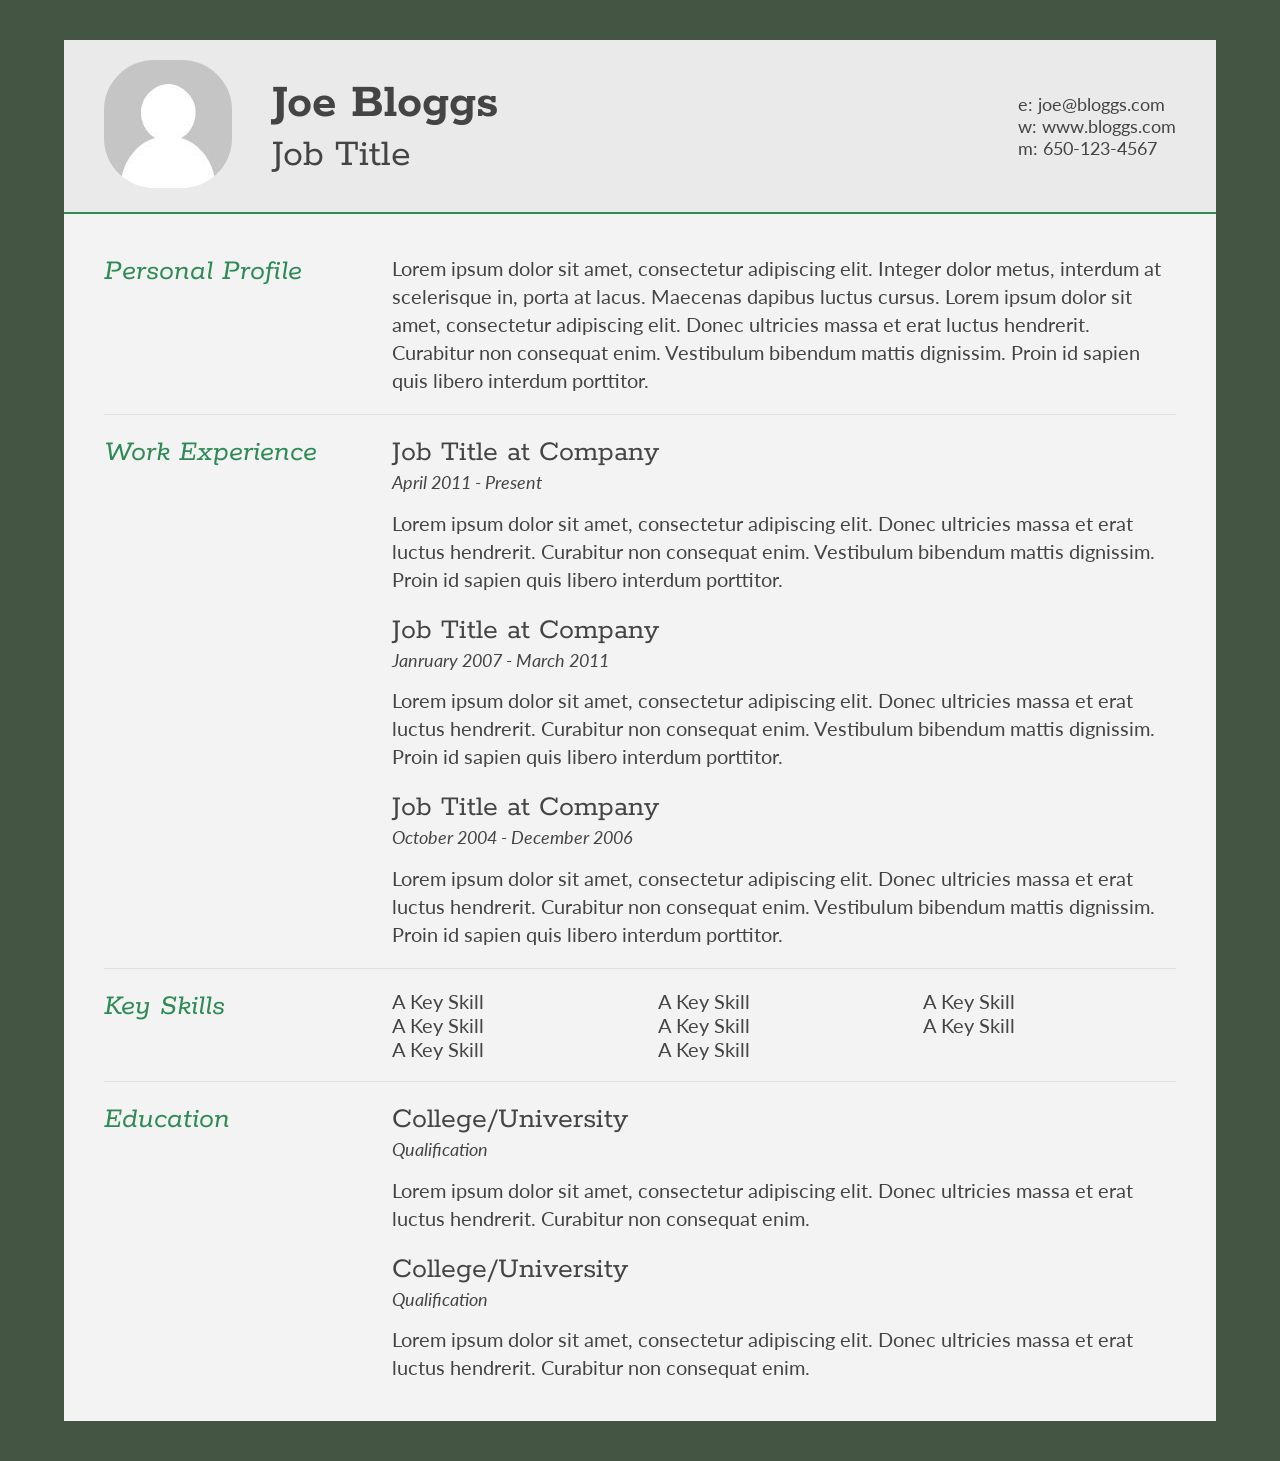
<file: templates/one-page-cv/index.html>
<!DOCTYPE html>
<html lang="en">

<head>
  <meta charset="utf-8" />

  <title>Joe Bloggs - Curriculum Vitae</title>
  <meta name="description" content="The Curriculum Vitae of Joe Bloggs." />

  <meta name="viewport" content="width=device-width" />

  <link rel="preconnect" href="https://fonts.googleapis.com">
  <link rel="preconnect" href="https://fonts.gstatic.com" crossorigin>
  <link rel="stylesheet"
    href="https://fonts.googleapis.com/css2?family=Lato:wght@300;400&family=Rokkitt:wght@400;700&display=swap">

  <link rel="stylesheet" type="text/css" href="reset.css" />
  <link rel="stylesheet" type="text/css" href="style.css" />
</head>

<body>
  <header>
    <div class="headshot">
      <img src="headshot.jpg" alt="Joe Bloggs" />
    </div>

    <div class="name">
      <h1>Joe Bloggs</h1>
      <h2>Job Title</h2>
    </div>

    <div class="contact-details">
      <ul>
        <li>e: <a href="mailto:joe@bloggs.com">joe@bloggs.com</a></li>
        <li>w: <a href="http://www.bloggs.com/">www.bloggs.com</a></li>
        <li>m: 650-123-4567</li>
      </ul>
    </div>
  </header>

  <main>
    <section>
      <div class="section-title">
        <h2>Personal Profile</h2>
      </div>

      <div class="section-content">
        <p>
          Lorem ipsum dolor sit amet, consectetur adipiscing elit. Integer
          dolor metus, interdum at scelerisque in, porta at lacus.
          Maecenas dapibus luctus cursus. Lorem ipsum dolor sit amet,
          consectetur adipiscing elit. Donec ultricies massa et erat
          luctus hendrerit. Curabitur non consequat enim. Vestibulum
          bibendum mattis dignissim. Proin id sapien quis libero interdum
          porttitor.
        </p>
      </div>

    </section>

    <section>
      <div class="section-title">
        <h2>Work Experience</h2>
      </div>

      <div class="section-content">

        <h3>Job Title at Company</h3>
        <p class="section-subheading">April 2011 - Present</p>
        <p>
          Lorem ipsum dolor sit amet, consectetur adipiscing elit. Donec
          ultricies massa et erat luctus hendrerit. Curabitur non
          consequat enim. Vestibulum bibendum mattis dignissim. Proin id
          sapien quis libero interdum porttitor.
        </p>

        <h3>Job Title at Company</h3>
        <p class="section-subheading">Janruary 2007 - March 2011</p>
        <p>
          Lorem ipsum dolor sit amet, consectetur adipiscing elit. Donec
          ultricies massa et erat luctus hendrerit. Curabitur non
          consequat enim. Vestibulum bibendum mattis dignissim. Proin id
          sapien quis libero interdum porttitor.
        </p>

        <h3>Job Title at Company</h3>
        <p class="section-subheading">October 2004 - December 2006</p>
        <p>
          Lorem ipsum dolor sit amet, consectetur adipiscing elit. Donec
          ultricies massa et erat luctus hendrerit. Curabitur non
          consequat enim. Vestibulum bibendum mattis dignissim. Proin id
          sapien quis libero interdum porttitor.
        </p>

      </div>
    </section>

    <section>
      <div class="section-title">
        <h2>Key Skills</h2>
      </div>

      <div class="section-content">
        <ul class="skills">
          <li>A Key Skill</li>
          <li>A Key Skill</li>
          <li>A Key Skill</li>
          <li>A Key Skill</li>
          <li>A Key Skill</li>
          <li>A Key Skill</li>
          <li>A Key Skill</li>
          <li>A Key Skill</li>
        </ul>
      </div>
    </section>

    <section>
      <div class="section-title">
        <h2>Education</h2>
      </div>

      <div class="section-content">

        <h3>College/University</h3>
        <p class="section-subheading">Qualification</p>
        <p>
          Lorem ipsum dolor sit amet, consectetur adipiscing elit. Donec
          ultricies massa et erat luctus hendrerit. Curabitur non
          consequat enim.
        </p>

        <h3>College/University</h3>
        <p class="section-subheading">Qualification</p>
        <p>
          Lorem ipsum dolor sit amet, consectetur adipiscing elit. Donec
          ultricies massa et erat luctus hendrerit. Curabitur non
          consequat enim.
        </p>

      </div>
    </section>
  </main>
</body>

</html>
</file>
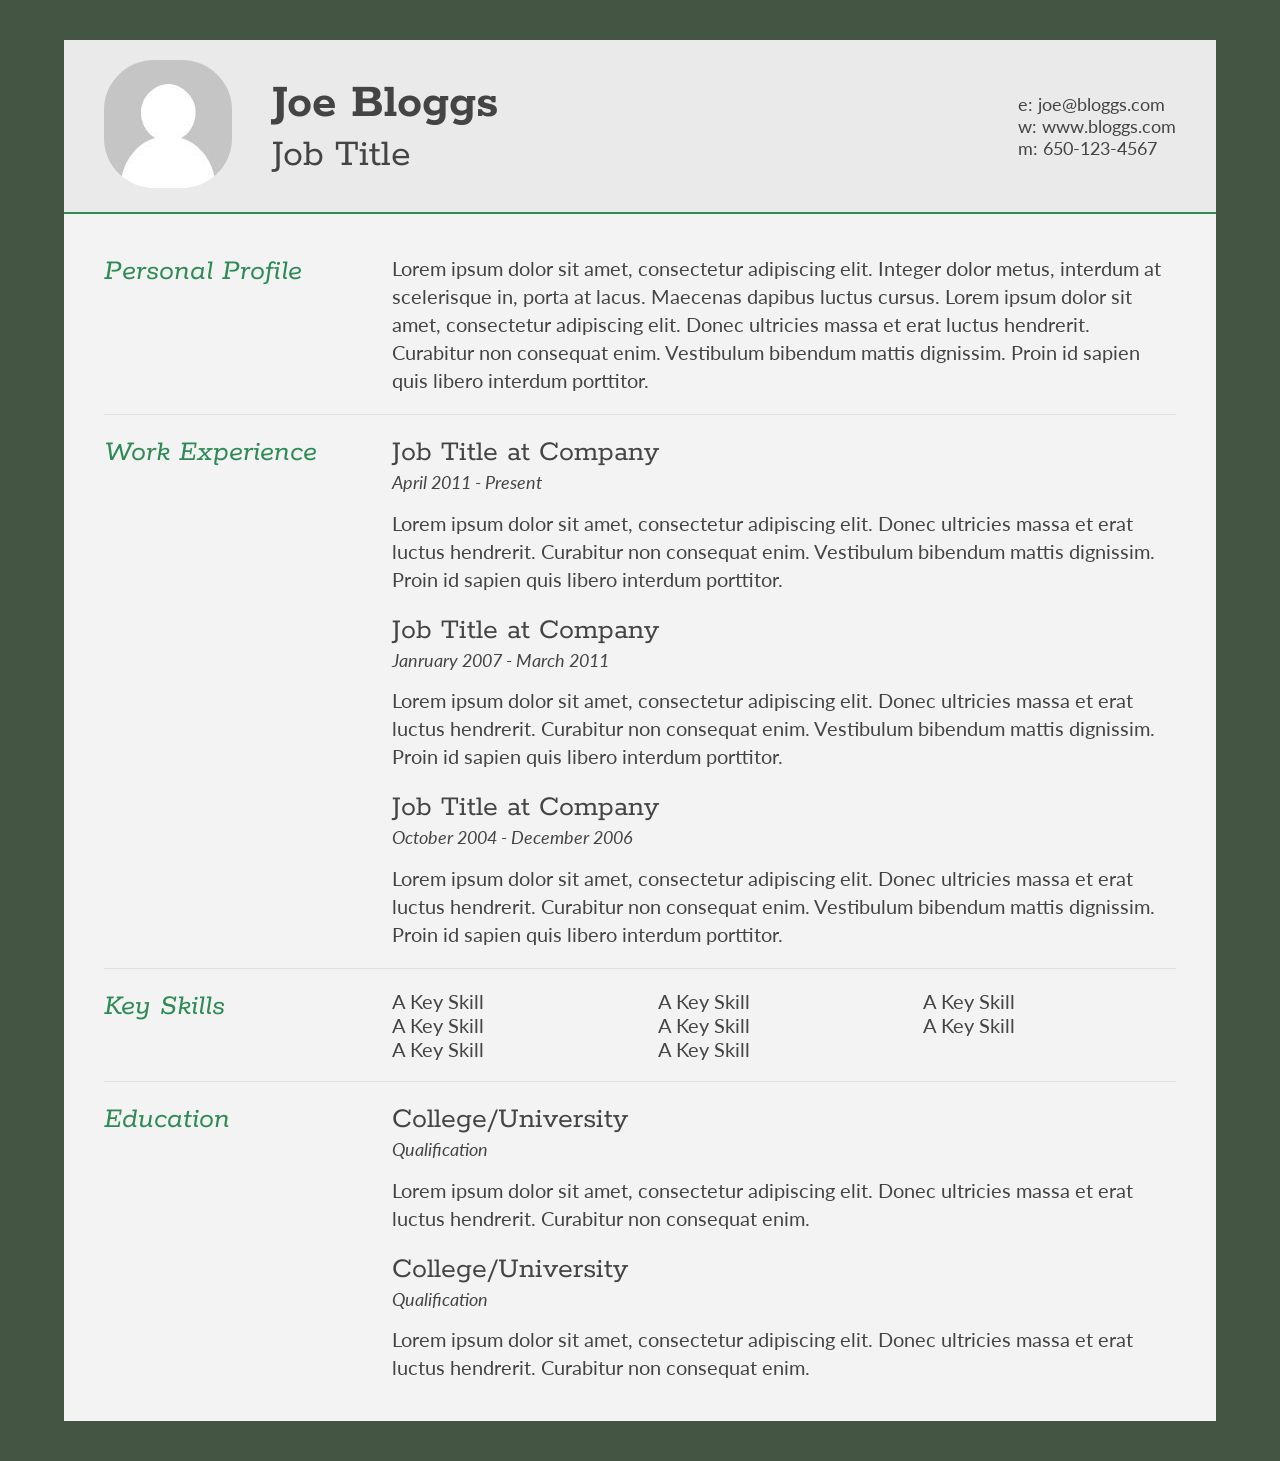
<file: templates/one-page-resume/index.html>
<!DOCTYPE html>
<html lang="en">

<head>
  <meta charset="utf-8" />

  <title>Joe Bloggs - Résumé</title>
  <meta name="description" content="Résumé for Joe Bloggs." />

  <meta name="viewport" content="width=device-width" />

  <link rel="preconnect" href="https://fonts.googleapis.com">
  <link rel="preconnect" href="https://fonts.gstatic.com" crossorigin>
  <link rel="stylesheet"
    href="https://fonts.googleapis.com/css2?family=Lato:wght@300;400&family=Rokkitt:wght@400;700&display=swap">

  <link rel="stylesheet" type="text/css" href="reset.css" />
  <link rel="stylesheet" type="text/css" href="style.css" />
</head>

<body>
  <header>
    <div class="headshot">
      <img src="headshot.jpg" alt="Joe Bloggs" />
    </div>

    <div class="name">
      <h1>Joe Bloggs</h1>
      <h2>Job Title</h2>
    </div>

    <div class="contact-details">
      <ul>
        <li>e: <a href="mailto:joe@bloggs.com">joe@bloggs.com</a></li>
        <li>w: <a href="http://www.bloggs.com/">www.bloggs.com</a></li>
        <li>m: 650-123-4567</li>
      </ul>
    </div>
  </header>

  <main>
    <section>
      <div class="section-title">
        <h2>Personal Profile</h2>
      </div>

      <div class="section-content">
        <p>
          Lorem ipsum dolor sit amet, consectetur adipiscing elit. Integer
          dolor metus, interdum at scelerisque in, porta at lacus.
          Maecenas dapibus luctus cursus. Lorem ipsum dolor sit amet,
          consectetur adipiscing elit. Donec ultricies massa et erat
          luctus hendrerit. Curabitur non consequat enim. Vestibulum
          bibendum mattis dignissim. Proin id sapien quis libero interdum
          porttitor.
        </p>
      </div>

    </section>

    <section>
      <div class="section-title">
        <h2>Work Experience</h2>
      </div>

      <div class="section-content">

        <h3>Job Title at Company</h3>
        <p class="section-subheading">April 2011 - Present</p>
        <p>
          Lorem ipsum dolor sit amet, consectetur adipiscing elit. Donec
          ultricies massa et erat luctus hendrerit. Curabitur non
          consequat enim. Vestibulum bibendum mattis dignissim. Proin id
          sapien quis libero interdum porttitor.
        </p>

        <h3>Job Title at Company</h3>
        <p class="section-subheading">Janruary 2007 - March 2011</p>
        <p>
          Lorem ipsum dolor sit amet, consectetur adipiscing elit. Donec
          ultricies massa et erat luctus hendrerit. Curabitur non
          consequat enim. Vestibulum bibendum mattis dignissim. Proin id
          sapien quis libero interdum porttitor.
        </p>

        <h3>Job Title at Company</h3>
        <p class="section-subheading">October 2004 - December 2006</p>
        <p>
          Lorem ipsum dolor sit amet, consectetur adipiscing elit. Donec
          ultricies massa et erat luctus hendrerit. Curabitur non
          consequat enim. Vestibulum bibendum mattis dignissim. Proin id
          sapien quis libero interdum porttitor.
        </p>

      </div>
    </section>

    <section>
      <div class="section-title">
        <h2>Key Skills</h2>
      </div>

      <div class="section-content">
        <ul class="skills">
          <li>A Key Skill</li>
          <li>A Key Skill</li>
          <li>A Key Skill</li>
          <li>A Key Skill</li>
          <li>A Key Skill</li>
          <li>A Key Skill</li>
          <li>A Key Skill</li>
          <li>A Key Skill</li>
        </ul>
      </div>
    </section>

    <section>
      <div class="section-title">
        <h2>Education</h2>
      </div>

      <div class="section-content">

        <h3>College/University</h3>
        <p class="section-subheading">Qualification</p>
        <p>
          Lorem ipsum dolor sit amet, consectetur adipiscing elit. Donec
          ultricies massa et erat luctus hendrerit. Curabitur non
          consequat enim.
        </p>

        <h3>College/University</h3>
        <p class="section-subheading">Qualification</p>
        <p>
          Lorem ipsum dolor sit amet, consectetur adipiscing elit. Donec
          ultricies massa et erat luctus hendrerit. Curabitur non
          consequat enim.
        </p>

      </div>
    </section>
  </main>
</body>

</html>
</file>
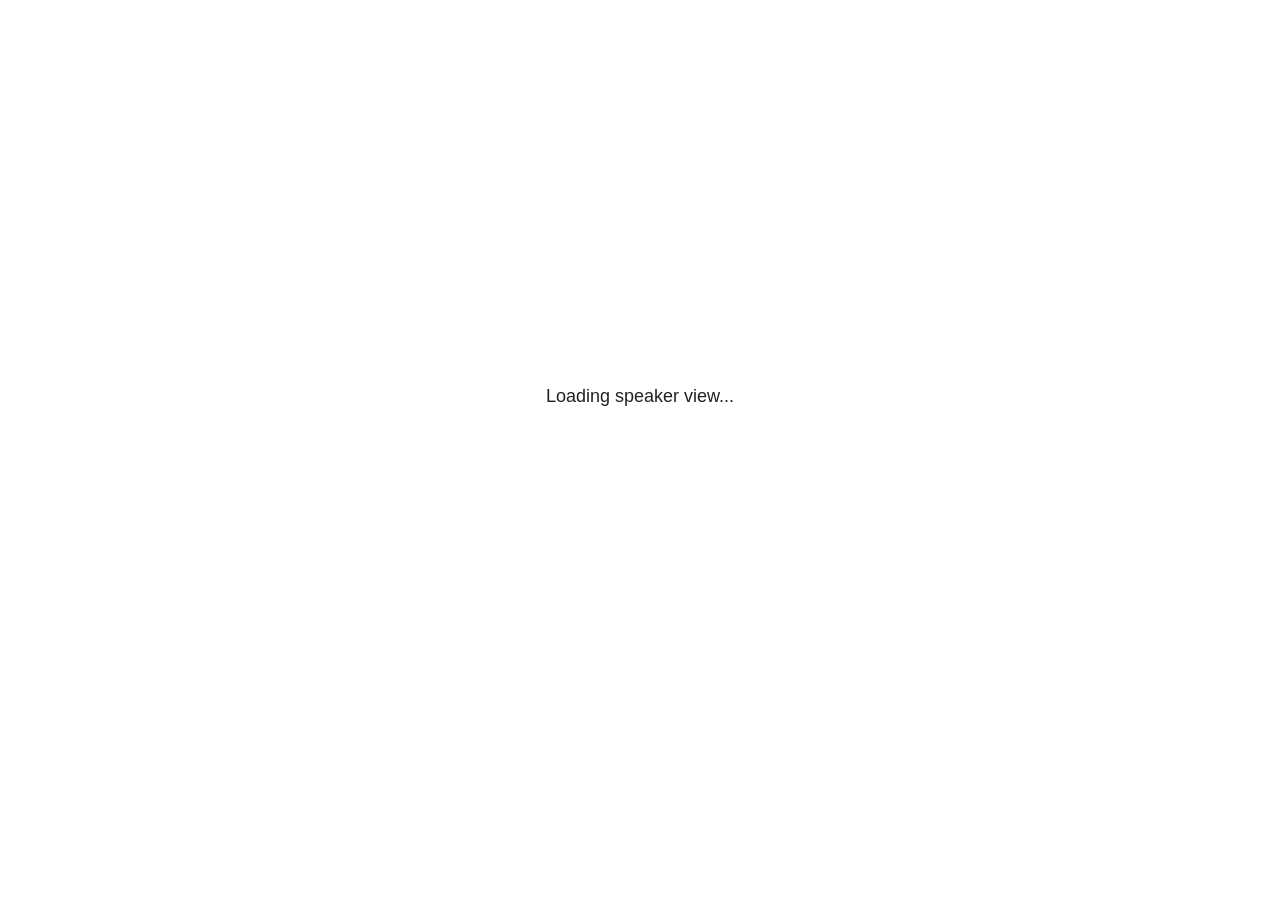
<file: plugin/notes/speaker-view.html>
<html lang="en">
	<head>
		<meta charset="utf-8">

		<title>reveal.js - Speaker View</title>

		<style>
			body {
				font-family: Helvetica;
				font-size: 18px;
			}

			#current-slide,
			#upcoming-slide,
			#speaker-controls {
				padding: 6px;
				box-sizing: border-box;
				-moz-box-sizing: border-box;
			}

			#current-slide iframe,
			#upcoming-slide iframe {
				width: 100%;
				height: 100%;
				border: 1px solid #ddd;
			}

			#current-slide .label,
			#upcoming-slide .label {
				position: absolute;
				top: 10px;
				left: 10px;
				z-index: 2;
			}

			#connection-status {
				position: absolute;
				top: 0;
				left: 0;
				width: 100%;
				height: 100%;
				z-index: 20;
				padding: 30% 20% 20% 20%;
				font-size: 18px;
				color: #222;
				background: #fff;
				text-align: center;
				box-sizing: border-box;
				line-height: 1.4;
			}

			.overlay-element {
				height: 34px;
				line-height: 34px;
				padding: 0 10px;
				text-shadow: none;
				background: rgba( 220, 220, 220, 0.8 );
				color: #222;
				font-size: 14px;
			}

			.overlay-element.interactive:hover {
				background: rgba( 220, 220, 220, 1 );
			}

			#current-slide {
				position: absolute;
				width: 60%;
				height: 100%;
				top: 0;
				left: 0;
				padding-right: 0;
			}

			#upcoming-slide {
				position: absolute;
				width: 40%;
				height: 40%;
				right: 0;
				top: 0;
			}

			/* Speaker controls */
			#speaker-controls {
				position: absolute;
				top: 40%;
				right: 0;
				width: 40%;
				height: 60%;
				overflow: auto;
				font-size: 18px;
			}

				.speaker-controls-time.hidden,
				.speaker-controls-notes.hidden {
					display: none;
				}

				.speaker-controls-time .label,
				.speaker-controls-pace .label,
				.speaker-controls-notes .label {
					text-transform: uppercase;
					font-weight: normal;
					font-size: 0.66em;
					color: #666;
					margin: 0;
				}

				.speaker-controls-time, .speaker-controls-pace {
					border-bottom: 1px solid rgba( 200, 200, 200, 0.5 );
					margin-bottom: 10px;
					padding: 10px 16px;
					padding-bottom: 20px;
					cursor: pointer;
				}

				.speaker-controls-time .reset-button {
					opacity: 0;
					float: right;
					color: #666;
					text-decoration: none;
				}
				.speaker-controls-time:hover .reset-button {
					opacity: 1;
				}

				.speaker-controls-time .timer,
				.speaker-controls-time .clock {
					width: 50%;
				}

				.speaker-controls-time .timer,
				.speaker-controls-time .clock,
				.speaker-controls-time .pacing .hours-value,
				.speaker-controls-time .pacing .minutes-value,
				.speaker-controls-time .pacing .seconds-value {
					font-size: 1.9em;
				}

				.speaker-controls-time .timer {
					float: left;
				}

				.speaker-controls-time .clock {
					float: right;
					text-align: right;
				}

				.speaker-controls-time span.mute {
					opacity: 0.3;
				}

				.speaker-controls-time .pacing-title {
					margin-top: 5px;
				}

				.speaker-controls-time .pacing.ahead {
					color: blue;
				}

				.speaker-controls-time .pacing.on-track {
					color: green;
				}

				.speaker-controls-time .pacing.behind {
					color: red;
				}

				.speaker-controls-notes {
					padding: 10px 16px;
				}

				.speaker-controls-notes .value {
					margin-top: 5px;
					line-height: 1.4;
					font-size: 1.2em;
				}

			/* Layout selector */
			#speaker-layout {
				position: absolute;
				top: 10px;
				right: 10px;
				color: #222;
				z-index: 10;
			}
				#speaker-layout select {
					position: absolute;
					width: 100%;
					height: 100%;
					top: 0;
					left: 0;
					border: 0;
					box-shadow: 0;
					cursor: pointer;
					opacity: 0;

					font-size: 1em;
					background-color: transparent;

					-moz-appearance: none;
					-webkit-appearance: none;
					-webkit-tap-highlight-color: rgba(0, 0, 0, 0);
				}

				#speaker-layout select:focus {
					outline: none;
					box-shadow: none;
				}

			.clear {
				clear: both;
			}

			/* Speaker layout: Wide */
			body[data-speaker-layout="wide"] #current-slide,
			body[data-speaker-layout="wide"] #upcoming-slide {
				width: 50%;
				height: 45%;
				padding: 6px;
			}

			body[data-speaker-layout="wide"] #current-slide {
				top: 0;
				left: 0;
			}

			body[data-speaker-layout="wide"] #upcoming-slide {
				top: 0;
				left: 50%;
			}

			body[data-speaker-layout="wide"] #speaker-controls {
				top: 45%;
				left: 0;
				width: 100%;
				height: 50%;
				font-size: 1.25em;
			}

			/* Speaker layout: Tall */
			body[data-speaker-layout="tall"] #current-slide,
			body[data-speaker-layout="tall"] #upcoming-slide {
				width: 45%;
				height: 50%;
				padding: 6px;
			}

			body[data-speaker-layout="tall"] #current-slide {
				top: 0;
				left: 0;
			}

			body[data-speaker-layout="tall"] #upcoming-slide {
				top: 50%;
				left: 0;
			}

			body[data-speaker-layout="tall"] #speaker-controls {
				padding-top: 40px;
				top: 0;
				left: 45%;
				width: 55%;
				height: 100%;
				font-size: 1.25em;
			}

			/* Speaker layout: Notes only */
			body[data-speaker-layout="notes-only"] #current-slide,
			body[data-speaker-layout="notes-only"] #upcoming-slide {
				display: none;
			}

			body[data-speaker-layout="notes-only"] #speaker-controls {
				padding-top: 40px;
				top: 0;
				left: 0;
				width: 100%;
				height: 100%;
				font-size: 1.25em;
			}

			@media screen and (max-width: 1080px) {
				body[data-speaker-layout="default"] #speaker-controls {
					font-size: 16px;
				}
			}

			@media screen and (max-width: 900px) {
				body[data-speaker-layout="default"] #speaker-controls {
					font-size: 14px;
				}
			}

			@media screen and (max-width: 800px) {
				body[data-speaker-layout="default"] #speaker-controls {
					font-size: 12px;
				}
			}

		</style>
	</head>

	<body>

		<div id="connection-status">Loading speaker view...</div>

		<div id="current-slide"></div>
		<div id="upcoming-slide"><span class="overlay-element label">Upcoming</span></div>
		<div id="speaker-controls">
			<div class="speaker-controls-time">
				<h4 class="label">Time <span class="reset-button">Click to Reset</span></h4>
				<div class="clock">
					<span class="clock-value">0:00 AM</span>
				</div>
				<div class="timer">
					<span class="hours-value">00</span><span class="minutes-value">:00</span><span class="seconds-value">:00</span>
				</div>
				<div class="clear"></div>

				<h4 class="label pacing-title" style="display: none">Pacing – Time to finish current slide</h4>
				<div class="pacing" style="display: none">
					<span class="hours-value">00</span><span class="minutes-value">:00</span><span class="seconds-value">:00</span>
				</div>
			</div>

			<div class="speaker-controls-notes hidden">
				<h4 class="label">Notes</h4>
				<div class="value"></div>
			</div>
		</div>
		<div id="speaker-layout" class="overlay-element interactive">
			<span class="speaker-layout-label"></span>
			<select class="speaker-layout-dropdown"></select>
		</div>

		<script>

			(function() {

				var notes,
					notesValue,
					currentState,
					currentSlide,
					upcomingSlide,
					layoutLabel,
					layoutDropdown,
					pendingCalls = {},
					lastRevealApiCallId = 0,
					connected = false;

				var SPEAKER_LAYOUTS = {
					'default': 'Default',
					'wide': 'Wide',
					'tall': 'Tall',
					'notes-only': 'Notes only'
				};

				setupLayout();

				var connectionStatus = document.querySelector( '#connection-status' );
				var connectionTimeout = setTimeout( function() {
					connectionStatus.innerHTML = 'Error connecting to main window.<br>Please try closing and reopening the speaker view.';
				}, 5000 );

				window.addEventListener( 'message', function( event ) {

					clearTimeout( connectionTimeout );
					connectionStatus.style.display = 'none';

					var data = JSON.parse( event.data );

					// The overview mode is only useful to the reveal.js instance
					// where navigation occurs so we don't sync it
					if( data.state ) delete data.state.overview;

					// Messages sent by the notes plugin inside of the main window
					if( data && data.namespace === 'reveal-notes' ) {
						if( data.type === 'connect' ) {
							handleConnectMessage( data );
						}
						else if( data.type === 'state' ) {
							handleStateMessage( data );
						}
						else if( data.type === 'return' ) {
							pendingCalls[data.callId](data.result);
							delete pendingCalls[data.callId];
						}
					}
					// Messages sent by the reveal.js inside of the current slide preview
					else if( data && data.namespace === 'reveal' ) {
						if( /ready/.test( data.eventName ) ) {
							// Send a message back to notify that the handshake is complete
							window.opener.postMessage( JSON.stringify({ namespace: 'reveal-notes', type: 'connected'} ), '*' );
						}
						else if( /slidechanged|fragmentshown|fragmenthidden|paused|resumed/.test( data.eventName ) && currentState !== JSON.stringify( data.state ) ) {

							window.opener.postMessage( JSON.stringify({ method: 'setState', args: [ data.state ]} ), '*' );

						}
					}

				} );

				/**
				 * Asynchronously calls the Reveal.js API of the main frame.
				 */
				function callRevealApi( methodName, methodArguments, callback ) {

					var callId = ++lastRevealApiCallId;
					pendingCalls[callId] = callback;
					window.opener.postMessage( JSON.stringify( {
						namespace: 'reveal-notes',
						type: 'call',
						callId: callId,
						methodName: methodName,
						arguments: methodArguments
					} ), '*' );

				}

				/**
				 * Called when the main window is trying to establish a
				 * connection.
				 */
				function handleConnectMessage( data ) {

					if( connected === false ) {
						connected = true;

						setupIframes( data );
						setupKeyboard();
						setupNotes();
						setupTimer();
					}

				}

				/**
				 * Called when the main window sends an updated state.
				 */
				function handleStateMessage( data ) {

					// Store the most recently set state to avoid circular loops
					// applying the same state
					currentState = JSON.stringify( data.state );

					// No need for updating the notes in case of fragment changes
					if ( data.notes ) {
						notes.classList.remove( 'hidden' );
						notesValue.style.whiteSpace = data.whitespace;
						if( data.markdown ) {
							notesValue.innerHTML = marked( data.notes );
						}
						else {
							notesValue.innerHTML = data.notes;
						}
					}
					else {
						notes.classList.add( 'hidden' );
					}

					// Update the note slides
					currentSlide.contentWindow.postMessage( JSON.stringify({ method: 'setState', args: [ data.state ] }), '*' );
					upcomingSlide.contentWindow.postMessage( JSON.stringify({ method: 'setState', args: [ data.state ] }), '*' );
					upcomingSlide.contentWindow.postMessage( JSON.stringify({ method: 'next' }), '*' );

				}

				// Limit to max one state update per X ms
				handleStateMessage = debounce( handleStateMessage, 200 );

				/**
				 * Forward keyboard events to the current slide window.
				 * This enables keyboard events to work even if focus
				 * isn't set on the current slide iframe.
				 *
				 * Block F5 default handling, it reloads and disconnects
				 * the speaker notes window.
				 */
				function setupKeyboard() {

					document.addEventListener( 'keydown', function( event ) {
						if( event.keyCode === 116 || ( event.metaKey && event.keyCode === 82 ) ) {
							event.preventDefault();
							return false;
						}
						currentSlide.contentWindow.postMessage( JSON.stringify({ method: 'triggerKey', args: [ event.keyCode ] }), '*' );
					} );

				}

				/**
				 * Creates the preview iframes.
				 */
				function setupIframes( data ) {

					var params = [
						'receiver',
						'progress=false',
						'history=false',
						'transition=none',
						'autoSlide=0',
						'backgroundTransition=none'
					].join( '&' );

					var urlSeparator = /\?/.test(data.url) ? '&' : '?';
					var hash = '#/' + data.state.indexh + '/' + data.state.indexv;
					var currentURL = data.url + urlSeparator + params + '&postMessageEvents=true' + hash;
					var upcomingURL = data.url + urlSeparator + params + '&controls=false' + hash;

					currentSlide = document.createElement( 'iframe' );
					currentSlide.setAttribute( 'width', 1280 );
					currentSlide.setAttribute( 'height', 1024 );
					currentSlide.setAttribute( 'src', currentURL );
					document.querySelector( '#current-slide' ).appendChild( currentSlide );

					upcomingSlide = document.createElement( 'iframe' );
					upcomingSlide.setAttribute( 'width', 640 );
					upcomingSlide.setAttribute( 'height', 512 );
					upcomingSlide.setAttribute( 'src', upcomingURL );
					document.querySelector( '#upcoming-slide' ).appendChild( upcomingSlide );

				}

				/**
				 * Setup the notes UI.
				 */
				function setupNotes() {

					notes = document.querySelector( '.speaker-controls-notes' );
					notesValue = document.querySelector( '.speaker-controls-notes .value' );

				}

				function getTimings( callback ) {

					callRevealApi( 'getSlidesAttributes', [], function ( slideAttributes ) {
						callRevealApi( 'getConfig', [], function ( config ) {
							var totalTime = config.totalTime;
							var minTimePerSlide = config.minimumTimePerSlide || 0;
							var defaultTiming = config.defaultTiming;
							if ((defaultTiming == null) && (totalTime == null)) {
								callback(null);
								return;
							}
							// Setting totalTime overrides defaultTiming
							if (totalTime) {
								defaultTiming = 0;
							}
							var timings = [];
							for ( var i in slideAttributes ) {
								var slide = slideAttributes[ i ];
								var timing = defaultTiming;
								if( slide.hasOwnProperty( 'data-timing' )) {
									var t = slide[ 'data-timing' ];
									timing = parseInt(t);
									if( isNaN(timing) ) {
										console.warn("Could not parse timing '" + t + "' of slide " + i + "; using default of " + defaultTiming);
										timing = defaultTiming;
									}
								}
								timings.push(timing);
							}
							if ( totalTime ) {
								// After we've allocated time to individual slides, we summarize it and
								// subtract it from the total time
								var remainingTime = totalTime - timings.reduce( function(a, b) { return a + b; }, 0 );
								// The remaining time is divided by the number of slides that have 0 seconds
								// allocated at the moment, giving the average time-per-slide on the remaining slides
								var remainingSlides = (timings.filter( function(x) { return x == 0 }) ).length
								var timePerSlide = Math.round( remainingTime / remainingSlides, 0 )
								// And now we replace every zero-value timing with that average
								timings = timings.map( function(x) { return (x==0 ? timePerSlide : x) } );
							}
							var slidesUnderMinimum = timings.filter( function(x) { return (x < minTimePerSlide) } ).length
							if ( slidesUnderMinimum ) {
								message = "The pacing time for " + slidesUnderMinimum + " slide(s) is under the configured minimum of " + minTimePerSlide + " seconds. Check the data-timing attribute on individual slides, or consider increasing the totalTime or minimumTimePerSlide configuration options (or removing some slides).";
								alert(message);
							}
							callback( timings );
						} );
					} );

				}

				/**
				 * Return the number of seconds allocated for presenting
				 * all slides up to and including this one.
				 */
				function getTimeAllocated( timings, callback ) {

					callRevealApi( 'getSlidePastCount', [], function ( currentSlide ) {
						var allocated = 0;
						for (var i in timings.slice(0, currentSlide + 1)) {
							allocated += timings[i];
						}
						callback( allocated );
					} );

				}

				/**
				 * Create the timer and clock and start updating them
				 * at an interval.
				 */
				function setupTimer() {

					var start = new Date(),
					timeEl = document.querySelector( '.speaker-controls-time' ),
					clockEl = timeEl.querySelector( '.clock-value' ),
					hoursEl = timeEl.querySelector( '.hours-value' ),
					minutesEl = timeEl.querySelector( '.minutes-value' ),
					secondsEl = timeEl.querySelector( '.seconds-value' ),
					pacingTitleEl = timeEl.querySelector( '.pacing-title' ),
					pacingEl = timeEl.querySelector( '.pacing' ),
					pacingHoursEl = pacingEl.querySelector( '.hours-value' ),
					pacingMinutesEl = pacingEl.querySelector( '.minutes-value' ),
					pacingSecondsEl = pacingEl.querySelector( '.seconds-value' );

					var timings = null;
					getTimings( function ( _timings ) {

						timings = _timings;
						if (_timings !== null) {
							pacingTitleEl.style.removeProperty('display');
							pacingEl.style.removeProperty('display');
						}

						// Update once directly
						_updateTimer();

						// Then update every second
						setInterval( _updateTimer, 1000 );

					} );


					function _resetTimer() {

						if (timings == null) {
							start = new Date();
							_updateTimer();
						}
						else {
							// Reset timer to beginning of current slide
							getTimeAllocated( timings, function ( slideEndTimingSeconds ) {
								var slideEndTiming = slideEndTimingSeconds * 1000;
								callRevealApi( 'getSlidePastCount', [], function ( currentSlide ) {
									var currentSlideTiming = timings[currentSlide] * 1000;
									var previousSlidesTiming = slideEndTiming - currentSlideTiming;
									var now = new Date();
									start = new Date(now.getTime() - previousSlidesTiming);
									_updateTimer();
								} );
							} );
						}

					}

					timeEl.addEventListener( 'click', function() {
						_resetTimer();
						return false;
					} );

					function _displayTime( hrEl, minEl, secEl, time) {

						var sign = Math.sign(time) == -1 ? "-" : "";
						time = Math.abs(Math.round(time / 1000));
						var seconds = time % 60;
						var minutes = Math.floor( time / 60 ) % 60 ;
						var hours = Math.floor( time / ( 60 * 60 )) ;
						hrEl.innerHTML = sign + zeroPadInteger( hours );
						if (hours == 0) {
							hrEl.classList.add( 'mute' );
						}
						else {
							hrEl.classList.remove( 'mute' );
						}
						minEl.innerHTML = ':' + zeroPadInteger( minutes );
						if (hours == 0 && minutes == 0) {
							minEl.classList.add( 'mute' );
						}
						else {
							minEl.classList.remove( 'mute' );
						}
						secEl.innerHTML = ':' + zeroPadInteger( seconds );
					}

					function _updateTimer() {

						var diff, hours, minutes, seconds,
						now = new Date();

						diff = now.getTime() - start.getTime();

						clockEl.innerHTML = now.toLocaleTimeString( 'en-US', { hour12: true, hour: '2-digit', minute:'2-digit' } );
						_displayTime( hoursEl, minutesEl, secondsEl, diff );
						if (timings !== null) {
							_updatePacing(diff);
						}

					}

					function _updatePacing(diff) {

						getTimeAllocated( timings, function ( slideEndTimingSeconds ) {
							var slideEndTiming = slideEndTimingSeconds * 1000;

							callRevealApi( 'getSlidePastCount', [], function ( currentSlide ) {
								var currentSlideTiming = timings[currentSlide] * 1000;
								var timeLeftCurrentSlide = slideEndTiming - diff;
								if (timeLeftCurrentSlide < 0) {
									pacingEl.className = 'pacing behind';
								}
								else if (timeLeftCurrentSlide < currentSlideTiming) {
									pacingEl.className = 'pacing on-track';
								}
								else {
									pacingEl.className = 'pacing ahead';
								}
								_displayTime( pacingHoursEl, pacingMinutesEl, pacingSecondsEl, timeLeftCurrentSlide );
							} );
						} );
					}

				}

				/**
				 * Sets up the speaker view layout and layout selector.
				 */
				function setupLayout() {

					layoutDropdown = document.querySelector( '.speaker-layout-dropdown' );
					layoutLabel = document.querySelector( '.speaker-layout-label' );

					// Render the list of available layouts
					for( var id in SPEAKER_LAYOUTS ) {
						var option = document.createElement( 'option' );
						option.setAttribute( 'value', id );
						option.textContent = SPEAKER_LAYOUTS[ id ];
						layoutDropdown.appendChild( option );
					}

					// Monitor the dropdown for changes
					layoutDropdown.addEventListener( 'change', function( event ) {

						setLayout( layoutDropdown.value );

					}, false );

					// Restore any currently persisted layout
					setLayout( getLayout() );

				}

				/**
				 * Sets a new speaker view layout. The layout is persisted
				 * in local storage.
				 */
				function setLayout( value ) {

					var title = SPEAKER_LAYOUTS[ value ];

					layoutLabel.innerHTML = 'Layout' + ( title ? ( ': ' + title ) : '' );
					layoutDropdown.value = value;

					document.body.setAttribute( 'data-speaker-layout', value );

					// Persist locally
					if( supportsLocalStorage() ) {
						window.localStorage.setItem( 'reveal-speaker-layout', value );
					}

				}

				/**
				 * Returns the ID of the most recently set speaker layout
				 * or our default layout if none has been set.
				 */
				function getLayout() {

					if( supportsLocalStorage() ) {
						var layout = window.localStorage.getItem( 'reveal-speaker-layout' );
						if( layout ) {
							return layout;
						}
					}

					// Default to the first record in the layouts hash
					for( var id in SPEAKER_LAYOUTS ) {
						return id;
					}

				}

				function supportsLocalStorage() {

					try {
						localStorage.setItem('test', 'test');
						localStorage.removeItem('test');
						return true;
					}
					catch( e ) {
						return false;
					}

				}

				function zeroPadInteger( num ) {

					var str = '00' + parseInt( num );
					return str.substring( str.length - 2 );

				}

				/**
				 * Limits the frequency at which a function can be called.
				 */
				function debounce( fn, ms ) {

					var lastTime = 0,
						timeout;

					return function() {

						var args = arguments;
						var context = this;

						clearTimeout( timeout );

						var timeSinceLastCall = Date.now() - lastTime;
						if( timeSinceLastCall > ms ) {
							fn.apply( context, args );
							lastTime = Date.now();
						}
						else {
							timeout = setTimeout( function() {
								fn.apply( context, args );
								lastTime = Date.now();
							}, ms - timeSinceLastCall );
						}

					}

				}

			})();

		</script>
	</body>
</html>
</file>
<file: templates/one-page-cv/style.css>
:root {
  --accent-color: seagreen;
  --base-font-stack: "Lato", helvetica, arial, sans-serif;
  --title-font-stack: "Rokkitt", Helvetica, Arial, sans-serif;
}

body {
  background: #454;
  font-family: var(--base-font-stack);
  font-size: 20px;
  color: #444;
  padding: 40px 0;
}

p {
  line-height: 1.4em;
}

a {
  color: inherit;
  text-decoration: none;
}

a:hover {
  color: var(--accent-color);
  text-decoration: underline;
}

header,
main {
  width: 90%;
  max-width: 1200px;
  margin: 0 auto;
  padding: 20px 40px;
}

header {
  border-bottom: 2px solid var(--accent-color);
  background: #eaeaea;
  display: flex;
  align-items: center;
  gap: 40px;
}

main {
  background: #f3f3f3;
}

.name {
  flex-grow: 1;
  font-family: var(--title-font-stack);
}

.name h1 {
  font-size: 2.5em;
  font-weight: 700;
}

.name h2 {
  font-size: 2em;
}

.headshot img {
  width: 100%;
  height: auto;
  -webkit-border-radius: 50px;
  border-radius: 50px;
}

.contact-details ul {
  list-style-type: none;
  font-size: 0.9em;
}

.contact-details li {
  white-space: nowrap;
}

section {
  border-top: 1px solid #dedede;
  padding: 20px 0;
  display: flex;
  gap: 1em;
}

section:first-child {
  border-top: 0;
}

section p {
  margin-bottom: 20px;
}

section p:last-child {
  margin: 0;
}

.section-title {
  width: 25%;
}

.section-content {
  width: 72.5%;
}

.section-title h2 {
  font-family: var(--title-font-stack);
  font-style: italic;
  font-size: 1.5em;
  color: var(--accent-color);
}

.section-content h3 {
  font-family: var(--title-font-stack);
  font-size: 1.5em;
}

.section-subheading {
  font-size: 0.9em;
  font-style: italic;
  margin-bottom: 0.75em;
}

.skills {
  list-style-type: none;
  column-count: 3;
}

@media all and (max-width: 1000px) {
  .skills {
    column-count: 2;
  }
}

@media all and (max-width: 800px) {
  body {
    padding: 2.5% 0;
  }

  header,
  main {
    width: 95%;
    min-width: 280px;
    padding: 20px 4%;
  }

  .headshot {
    display: none;
  }

  .name,
  .contact-details {
    text-align: center;
  }

  section {
    flex-direction: column;
    gap: 0.5em;
  }

  section .section-title {
    width: 100%;
  }

  section .section-content {
    width: 90%;
    margin-left: 5%;
  }
}

@media all and (max-width: 560px) {
  body {
    padding: 0;
  }

  header,
  main {
    width: 100%;
  }

  header {
    flex-direction: column;
    gap: 1em;
  }

  .contact-details ul {
    display: flex;
    gap: 0.5em;
    flex-wrap: wrap;
    justify-content: center;
  }

  header,
  main {
    padding: 20px 1%;
  }

  section .section-title {
    text-align: center;
  }
}

@media print {
  header,
  main {
    width: 100%;
  }
}
</file>
<file: templates/one-page-resume/style.css>
:root {
  --accent-color: seagreen;
  --base-font-stack: "Lato", helvetica, arial, sans-serif;
  --title-font-stack: "Rokkitt", Helvetica, Arial, sans-serif;
}

body {
  background: #454;
  font-family: var(--base-font-stack);
  font-size: 20px;
  color: #444;
  padding: 40px 0;
}

p {
  line-height: 1.4em;
}

a {
  color: inherit;
  text-decoration: none;
}

a:hover {
  color: var(--accent-color);
  text-decoration: underline;
}

header,
main {
  width: 90%;
  max-width: 1200px;
  margin: 0 auto;
  padding: 20px 40px;
}

header {
  border-bottom: 2px solid var(--accent-color);
  background: #eaeaea;
  display: flex;
  align-items: center;
  gap: 40px;
}

main {
  background: #f3f3f3;
}

.name {
  flex-grow: 1;
  font-family: var(--title-font-stack);
}

.name h1 {
  font-size: 2.5em;
  font-weight: 700;
}

.name h2 {
  font-size: 2em;
}

.headshot img {
  width: 100%;
  height: auto;
  -webkit-border-radius: 50px;
  border-radius: 50px;
}

.contact-details ul {
  list-style-type: none;
  font-size: 0.9em;
}

.contact-details li {
  white-space: nowrap;
}

section {
  border-top: 1px solid #dedede;
  padding: 20px 0;
  display: flex;
  gap: 1em;
}

section:first-child {
  border-top: 0;
}

section p {
  margin-bottom: 20px;
}

section p:last-child {
  margin: 0;
}

.section-title {
  width: 25%;
}

.section-content {
  width: 72.5%;
}

.section-title h2 {
  font-family: var(--title-font-stack);
  font-style: italic;
  font-size: 1.5em;
  color: var(--accent-color);
}

.section-content h3 {
  font-family: var(--title-font-stack);
  font-size: 1.5em;
}

.section-subheading {
  font-size: 0.9em;
  font-style: italic;
  margin-bottom: 0.75em;
}

.skills {
  list-style-type: none;
  column-count: 3;
}

@media all and (max-width: 1000px) {
  .skills {
    column-count: 2;
  }
}

@media all and (max-width: 800px) {
  body {
    padding: 2.5% 0;
  }

  header,
  main {
    width: 95%;
    min-width: 280px;
    padding: 20px 4%;
  }

  .headshot {
    display: none;
  }

  .name,
  .contact-details {
    text-align: center;
  }

  section {
    flex-direction: column;
    gap: 0.5em;
  }

  section .section-title {
    width: 100%;
  }

  section .section-content {
    width: 90%;
    margin-left: 5%;
  }
}

@media all and (max-width: 560px) {
  body {
    padding: 0;
  }

  header,
  main {
    width: 100%;
  }

  header {
    flex-direction: column;
    gap: 1em;
  }

  .contact-details ul {
    display: flex;
    gap: 0.5em;
    flex-wrap: wrap;
    justify-content: center;
  }

  header,
  main {
    padding: 20px 1%;
  }

  section .section-title {
    text-align: center;
  }
}

@media print {
  header,
  main {
    width: 100%;
  }
}
</file>
